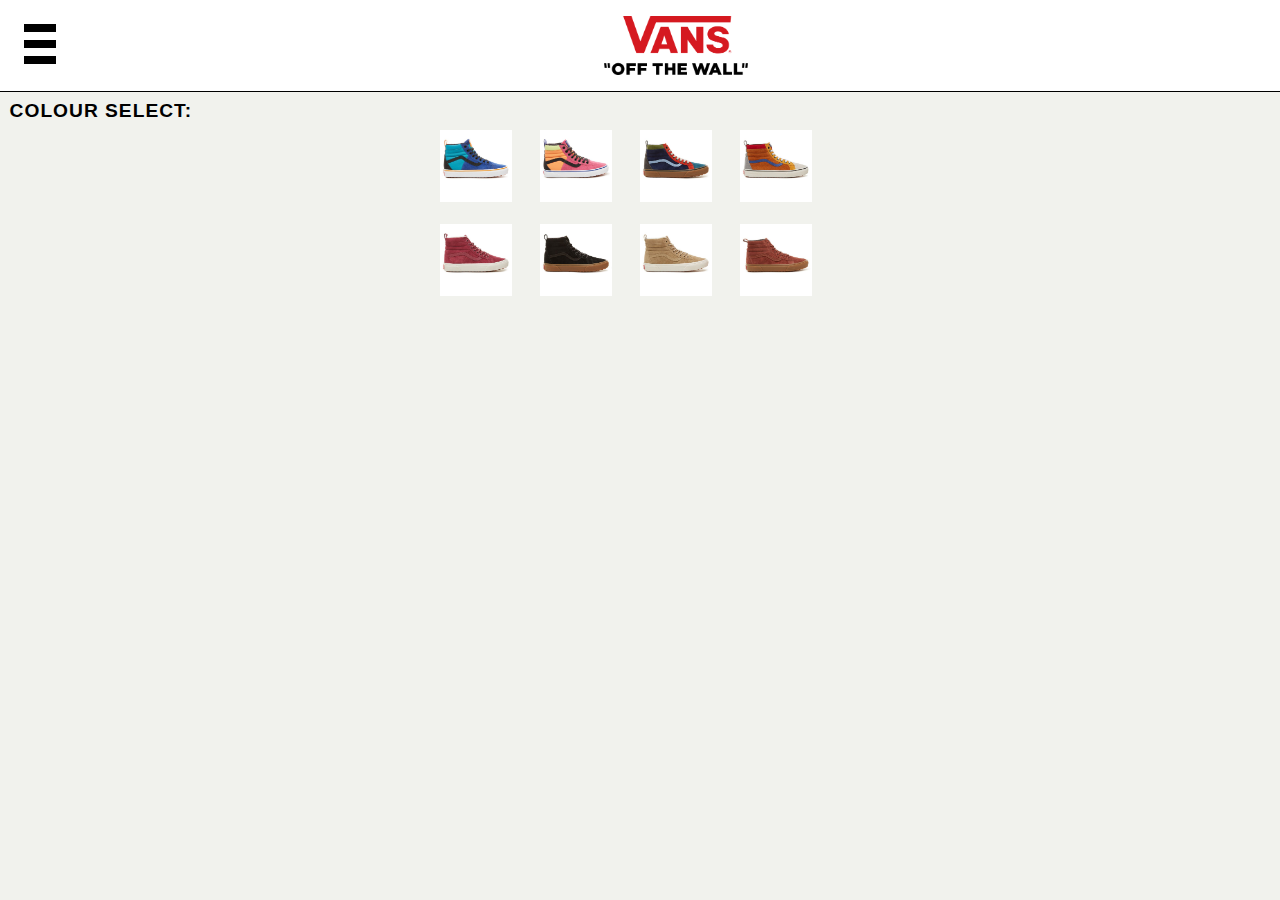
<file: custom.html>
<!doctype html>
<html>
	<head>
		<meta charset="UTF-8">
		<meta name="viewport" content="width=device-width, initial-scale-1.0, maximum-scale=1.0, user-scaleable=no">
		<title>Custom</title>
		<link type="text/css" rel="stylesheet" href="css/style.css">
		<link rel="shortcut icon" href="assets/favicon.ico">
		
	</head>
	
	<body onload="retrieveSelectedColour()">
		<header id="header">
			<div id="sidebarButton" class="menu" onclick="openNav()">
				<div class="bars"></div>
				<div class="bars"></div>
				<div class="bars"></div>
			</div>
			<a href="index.html" class="logo">
				<img src="assets/vans-logo.png"/>
			</a>
		</header>
		<nav>
			<div id="mySidenav" class="sidenav">
				<a href="javascript:void(0)" class="closebtn" onclick="closeNav()">&times;</a>
				<a href="categories-men.html">MEN</a>
				<a href="#">WOMEN</a>
				<a href="#">KIDS</a>
				<a href="custom.html">CUSTOM</a>
				<a href="about-us.html">ABOUT US</a>
			</div>
		</nav>
		<section id="section-1" class="section">
			<div class="style-header">COLOUR SELECT:</div>
			<div class="gallery">
				<div class="row">
					<div class="column">
						<img src="assets/hi-top-men-1-var1.jpg" onclick="imgSelect(this);"/>
					</div>
					<div class="column">
						<img src="assets/hi-top-men-1-var2.jpg" onclick="imgSelect(this);"/>
					</div>
					<div class="column">
						<img src="assets/hi-top-men-1-var3.jpg" onclick="imgSelect(this);"/>
					</div>
					<div class="column">
						<img src="assets/hi-top-men-1-var4.jpg" onclick="imgSelect(this);"/>
					</div>
				</div>
				<div class="row">
					<div class="column">
						<img src="assets/hi-top-men-1-var5.jpg" onclick="imgSelect(this);"/>
					</div>
					<div class="column">
						<img src="assets/hi-top-men-1-var6.jpg" onclick="imgSelect(this);"/>
					</div>
					<div class="column">
						<img src="assets/hi-top-men-1-var7.jpg" onclick="imgSelect(this);"/>
					</div>
					<div class="column">
						<img src="assets/hi-top-men-1-var8.jpg" onclick="imgSelect(this);"/>
					</div>
				</div>
			</div>
			<div class="expanded-img-wrap">
				<img id="expanded-img"/>
			</div>
		</section>
		<script src="js/script.js"></script>
		<script src="js/gallery.js"></script>
	</body>
</html>
</file>
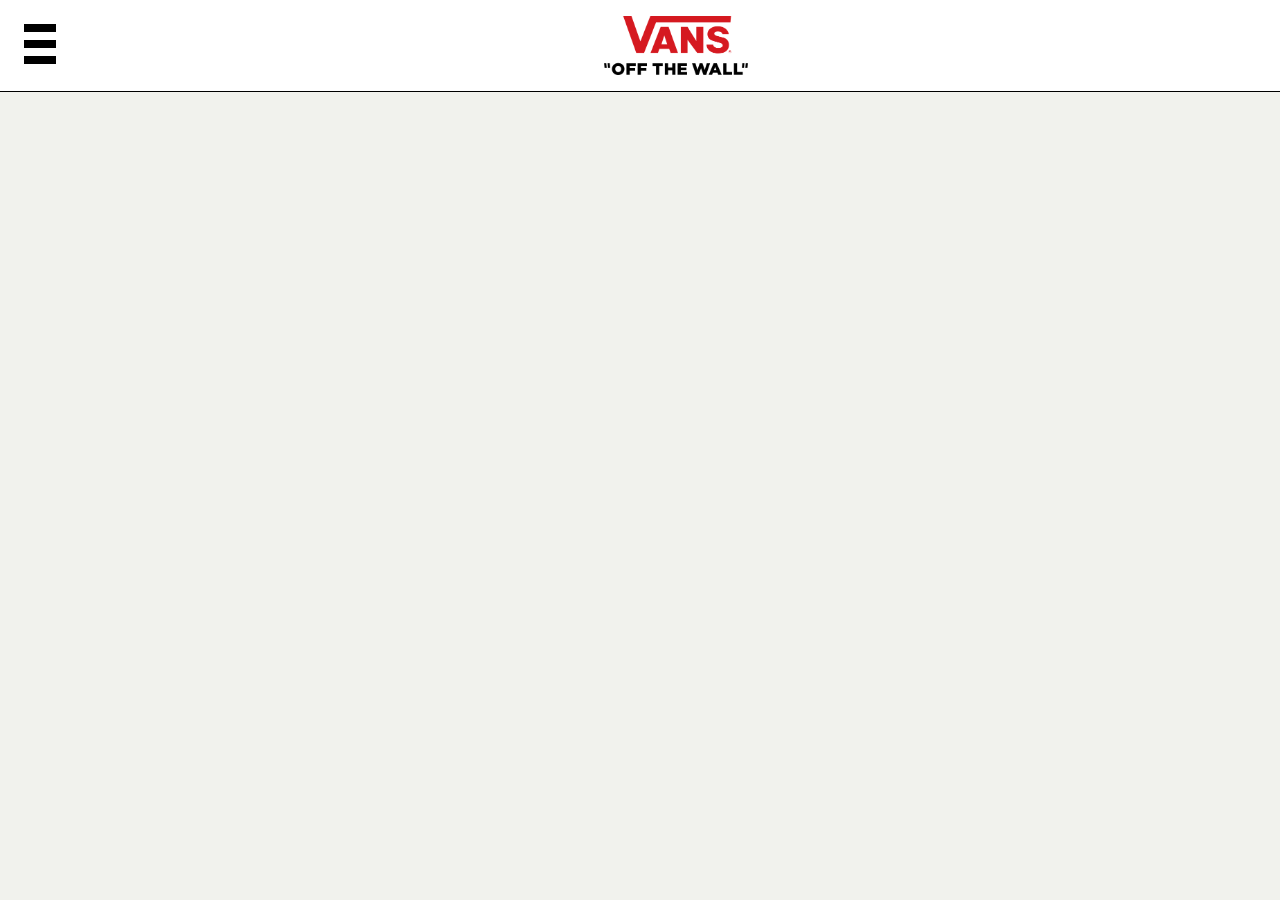
<file: demo.html>
<!doctype html>
<html>
	<head>
		<meta charset="UTF-8">
		<meta name="viewport" content="width=device-width, initial-scale-1.0, maximum-scale=1.0, user-scaleable=no">
		<title>Vans Footwear</title>
		<link type="text/css" rel="stylesheet" href="https://cdnjs.cloudflare.com/ajax/libs/font-awesome/4.7.0/css/font-awesome.min.css">
		<link type="text/css" rel="stylesheet" href="css/style.css">
		<link rel="shortcut icon" href="assets/favicon.ico">
		
	</head>
	
	<body>
		<header id="header">
			<div id="sidebarButton" class="menu" onclick="openNav()">
				<div class="bars"></div>
				<div class="bars"></div>
				<div class="bars"></div>
			</div>
			<a href="index.html" class="logo">
				<img src="assets/vans-logo.png"/>
			</a>
		</header>
		<nav>
			<div id="mySidenav" class="sidenav">
				<a href="javascript:void(0)" class="closebtn" onclick="closeNav()">&times;</a>
				<a href="categories-men.html">MEN</a>
				<a href="#">WOMEN</a>
				<a href="#">KIDS</a>
				<a href="custom.html">CUSTOM</a>
				<a href="about-us.html">ABOUT US</a>
			</div>
		</nav>
		<section id="section-1" class="section">
			<div class="video-wrap">
				<iframe src="https://www.youtube.com/embed/OelaI_uZwDQ" frameborder="0" allow="accelerometer; autoplay; encrypted-media; gyroscope; picture-in-picture" allowfullscreen></iframe>
			</div>
		</section>
		<script src="js/script.js"></script>
	</body>
</html>
</file>
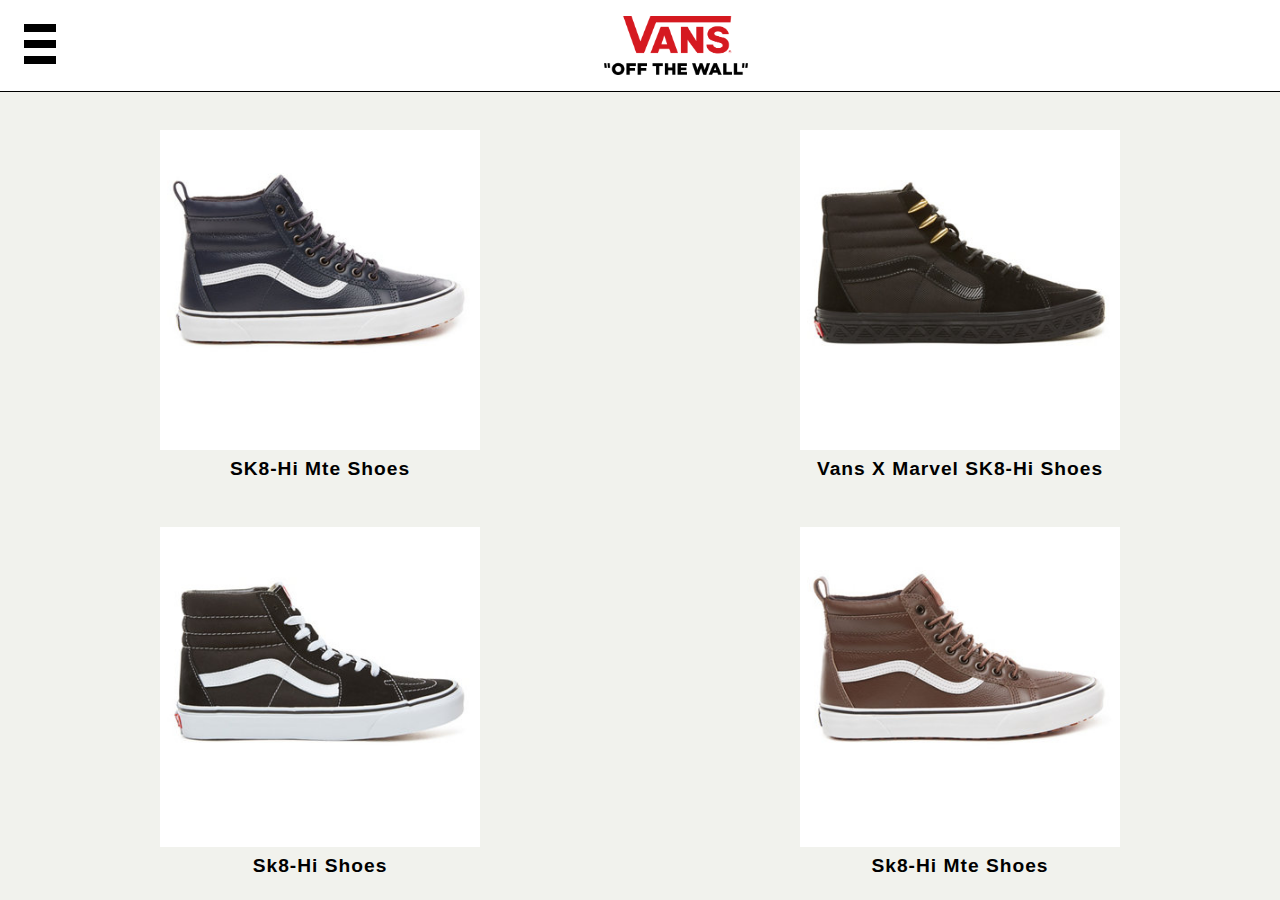
<file: hitop-men.html>
<!doctype html>
<html>
	<head>
		<meta charset="UTF-8">
		<meta name="viewport" content="width=device-width, initial-scale-1.0, maximum-scale=1.0, user-scaleable=no">
		<title>Men's Hi-Tops</title>
		<link type="text/css" rel="stylesheet" href="css/style.css">
		<link rel="shortcut icon" href="assets/favicon.ico">
		
	</head>
	<body>
		<header id="header">
			<div id="sidebarButton" class="menu" onclick="openNav()">
				<div class="bars"></div>
				<div class="bars"></div>
				<div class="bars"></div>
			</div>
			<a href="index.html" class="logo">
				<img src="assets/vans-logo.png"/>
			</a>
		</header>
		<nav>
			<div id="mySidenav" class="sidenav">
				<a href="javascript:void(0)" class="closebtn" onclick="closeNav()">&times;</a>
				<a href="categories-men.html"><span>MEN</span></a>
				<a href="#">WOMEN</a>
				<a href="#">KIDS</a>
				<a href="custom.html">CUSTOM</a>
				<a href="about-us.html">ABOUT US</a>
			</div>
		</nav>
		<section id="section-1" class="section">
			<div class="product-block">
				<a href="sk8-hi-mte-shoes-1.html" class="product-picture">
					<img src="assets/hi-top-men-1.jpg"/>
				</a>
				<div class="product-info">
					<a href="sk8-hi-mte-shoes-1.html" class="product-title">SK8-Hi Mte Shoes</a>
				</div>
			</div>
			<div class="product-block">
				<a href="#" class="product-picture">
					<img src="assets/hi-top-men-2.jpg"/>
				</a>
				<div class="product-info">
					<a href="#" class="product-title">Vans X Marvel SK8-Hi Shoes</a>
				</div>
			</div>
			<div class="product-block">
				<a href="#" class="product-picture">
					<img src="assets/hi-top-men-3.jpg"/>
				</a>
				<div class="product-info">
					<a href="#" class="product-title">Sk8-Hi Shoes</a>
				</div>
			</div>
			<div class="product-block">
				<a href="#" class="product-picture">
					<img src="assets/hi-top-men-4.jpg"/>
				</a>
				<div class="product-info">
					<a href="#" class="product-title">Sk8-Hi Mte Shoes</a>
				</div>
			</div>
		</section>
		<script src="js/script.js"></script>
	</body>
</html>
</file>
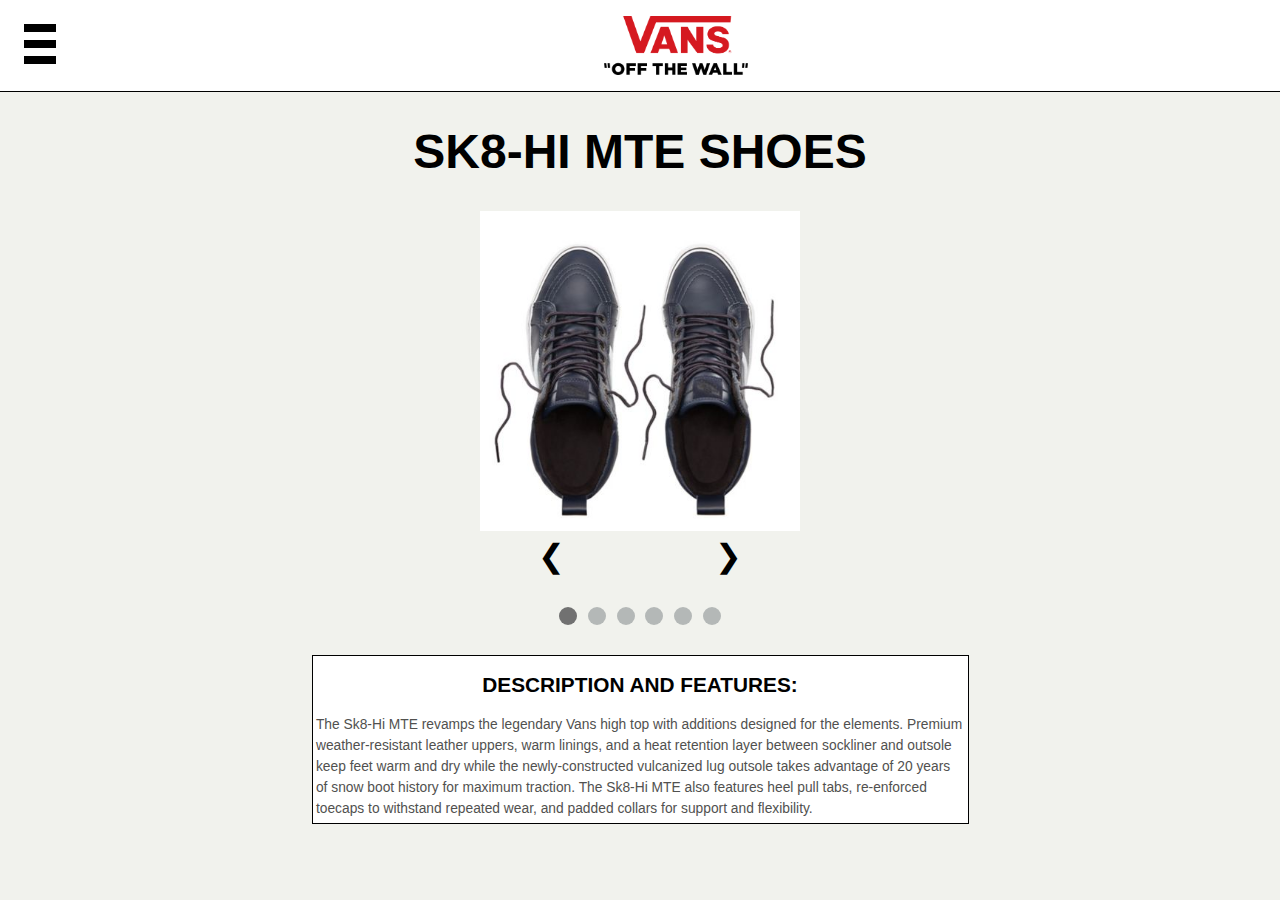
<file: sk8-hi-mte-shoes-1.html>
<!doctype html>
<html>
	<head>
		<meta charset="UTF-8">
		<meta name="viewport" content="width=device-width, initial-scale-1.0, maximum-scale=1.0, user-scaleable=no">
		<title>Sk8-Hi Mte Shoes</title>
		<link type="text/css" rel="stylesheet" href="css/style.css">
		<link rel="shortcut icon" href="assets/favicon.ico">
		
	</head>
	
	<body>
		<header id="header">
			<div id="sidebarButton" class="menu" onclick="openNav()">
				<div class="bars"></div>
				<div class="bars"></div>
				<div class="bars"></div>
			</div>
			<a href="index.html" class="logo">
				<img src="assets/vans-logo.png"/>
			</a>
		</header>
		<nav>
			<div id="mySidenav" class="sidenav">
				<a href="javascript:void(0)" class="closebtn" onclick="closeNav()">&times;</a>
				<a href="categories-men.html">MEN</a>
				<a href="#">WOMEN</a>
				<a href="#">KIDS</a>
				<a href="custom.html">CUSTOM</a>
				<a href="about-us.html">ABOUT US</a>
			</div>
		</nav>
		<section id="section-1" class="product-wrap">
			<h1>SK8-HI MTE SHOES</h1>
			<div class="slideshow-wrap">
				<div class="slides">
					<img src="assets/hi-top-men-1-1.png">
				</div>
				<div class="slides">
					<img src="assets/hi-top-men-1-2.png">
				</div>
				<div class="slides">
					<img src="assets/hi-top-men-1-3.png">
				</div>
				<div class="slides">
					<img src="assets/hi-top-men-1-4.png">
				</div>
				<div class="slides">
					<img src="assets/hi-top-men-1-5.png">
				</div>
				<div class="slides">
					<img src="assets/hi-top-men-1-6.png">
				</div>
				<a class="next" onclick="moveSlides(-1)">&#10094;</a>
				<a class="prev" onclick="moveSlides(1)">&#10095;</a>
			</div>
			<br>
			<div class="slider-dots">
				<span class="dot" onclick="currentSlide(1)"></span>
				<span class="dot" onclick="currentSlide(2)"></span>
				<span class="dot" onclick="currentSlide(3)"></span>
				<span class="dot" onclick="currentSlide(4)"></span>
				<span class="dot" onclick="currentSlide(5)"></span>
				<span class="dot" onclick="currentSlide(6)"></span>
			</div>
			<div class="product-description-wrap">
				<h2 class="product-description-title">DESCRIPTION AND FEATURES:</h2>
				<p>The Sk8-Hi MTE revamps the legendary Vans high top with additions designed for the elements. Premium weather-resistant leather uppers, warm linings, and a heat retention layer between sockliner and outsole keep feet warm and dry while the newly-constructed vulcanized lug outsole takes advantage of 20 years of snow boot history for maximum traction. The Sk8-Hi MTE also features heel pull tabs, re-enforced toecaps to withstand repeated wear, and padded collars for support and flexibility.</p>
			</div>
		</section>
		<script src="js/script.js"></script>
		<script src="js/slideshow.js"></script>
	</body>
</html>
</file>
<file: css/style.css>
html {
	font-family: sans-serif;
}
body {
	margin: 0;
	background-color: #f1f2ed;
	font-family: Helvetica Neue,Arial,sans-serif;
}

header {
	width: 100%;
	background-color: #ffffff;
	border-bottom-style: solid;
	border-bottom-width: 0.01em;
}
video {
	position: block;
	top: 0;
	margin: 0 auto;
	left: 0;
	right: 0;
	width: 100%;
	height: 100%;
	max-width: 665px;
	max-height: 374px;
}
iframe {
	position: block;
	top: 0;
	margin: 0 auto;
	left: 0;
	right: 0;
	width: 100%;
	height: 500px;
	max-width: 665px;
	max-height: 374px;
}

a {
	color: black;
}

a:link {
	text-decoration: none;
}

a:visited {
	text-decoration: none;
}

.menu {
	width: 2rem;
	height: auto;
	display: block;
	float: left;
	align-items: center;
	padding: 1rem;
	padding-left: 1.5rem;
}

.bars {
	width: 2rem;
	height: 0.5rem;
	background-color: black;
	margin: 0.5rem 0;
}

.logo img {
	width: 50%;
	max-width: 9rem;
	height: auto;
	display: block;
	margin-left: auto;
	margin-right: auto;
	padding: 1rem;
}

.sidenav {
	height: 100%;
	width: 0;
	position: fixed;
	z-index: 1;
	top: 0;
	left: 0;
	background-color: #171717;
	overflow-x: hidden;
	padding-top: 1em;
	transition: 0.5s;
	box-shadow: 0.5em 0 0.85em white;
}

.sidenav a {
	padding: 1rem 1rem 1rem 1rem;
	list-style: none;
	font-weight: 800;
	text-decoration: none;
	line-height: 1;
	font-family: "franklin-gothic-urw-cond", Helvetica, sans-serif;
	font-size: 1.2rem;
	letter-spacing: 1px;
	color: white;
	display: block;
	transition: 0.3s;
}

.sidenav .closebtn {
	position: absolute;
	top: 0;
	right: 0.15rem;
	font-size: 1rem;
	margin-left: 4rem;
}

.sidenav a:hover {
	color: red;
}

.section {
	margin: 0;
	padding: 0;
	border: 0;
	list-style: none;
	font-weight: 800;
	text-decoration: none;
	line-height: 1;
	font-family: "franklin-gothic-urw-cond", Helvetica, sans-serif;
	font-size: 1.2rem;
	letter-spacing: 1px;
	position: relative;
}

.section ul {
	list-style-type: none;
	padding: 0;
	margin: 0;
}

.section ul li a span {
	display: block;
	padding-top: 1em;
	padding-right: 2em;
	padding-bottom: 1em;
	padding-left: 2em;
}

.product-container {
	width: 100%;
}

.product-block {
	width: 50%;
	height: auto;
	display: block;
	float: left;
	padding-top: 2em;
}

.product-block a img {
	width: 80%;
	height: auto;
	margin-left: auto;
	margin-right: auto;
	display: block;
	max-width: 20rem;
}

.product-info {
	padding: 0.5em;
	text-align: center;
}

.product-title {
	margin: 0;
	padding: 0;
	border: 0;
}

.product-wrap {
	font-size: 1.5em;
	text-align: center;
}

.slideshow-wrap {
	width: 100%;
	position: relative;
	margin: auto;
}

.slides {
	display: none;
}

.slides img {
	width: 100%;
	height: auto;
	max-width: 20rem;
}

.next, .prev {
	cursor: pointer;
	font-size: 2rem;
	margin: 2em;
	padding: 0.25em;
}

.next:hover, .prev:hover {
	background-color: rgba(0,0,0,0.3);
}

.sliderdots {
	text-align: center;
}

.slider-dots .dot {
	cursor: pointer;
	height: 0.75em;
	width: 0.75em;
	margin: 0 2px;
	background-color: #b4b8b7;
	border-radius: 50%;
	display: inline-block;
	transition: background-color 0.6 ease;
}

.slider-dots .active, dot:hover {
	background-color: #717171;
}

.product-description-wrap {
	background-color: #ffffff;
	float: center;
	max-width: 100%;
	float: center;
	display: block;
	max-width: 655px;
	margin: 1em auto;
	border-style: solid;
	border-width: 0.025em;
}

.product-description-wrap h2 {
	font-size: 1.3rem;
}
.product-description-wrap p {
	font-size: 0.575em;
	color: #51514f;
	line-height: 21px;
	text-align: left;
	margin: 0.25em;
}

.video-wrap {
	display: block;
	width: 100%;
	height: 100%;
	max-width: 655px;
	max-height: 374px;
	float: center;
	margin : 1em auto;
}

.info {
	background-color: #ffffff;
	float: center;
	max-width: 100%;
	float: center;
	display: block;
	max-width: 655px;
	margin: 1em auto;
	border-style: solid;
	border-width: 0.025em;
}

.info h1 {
	font-size: 1.5rem;
	text-align: center;
}

.info p {
	font-size: 0.775em;
	color: #51514f;
	line-height: 21px;
	text-align: left;
	margin: 0.25em;
	font-weight: 50;
}

.social-media-wrap {
	background-color: #1c1c1c;
	float: center;
	max-width: 100%;
	display: block;
	max-width: 500px;
	margin: 1em auto;
}

.sub-heading {
	color: #fff;
	display: block;
	float: none;
	font-style: normal;
	text-transform: uppercase;
	margin: 1em auto;
	padding-top: 1em;
	text-align: center;
}

.social-icons {
	float: center;
	text-align: center;
	padding: 1em;
}

.fa {
  padding: 20px;
  font-size: 30px;
  width: 30px;
  text-align: center;
  text-decoration: none;
  border-radius: 50%;
  background-color: #3e3e3e;
  color: #ffffff;
  margin: 0.5em;
}

.fa-facebook:hover {
	background-color: #4267b2
}

.fa-twitter:hover {
	background-color: #30a0f2
}

.fa-instagram:hover {
	background-color: #da2f7b
}

.fa-youtube:hover {
	background-color: #f90101
}

.style-header {
	display: block;
	margin: 0.5em 0.5em;
}

.column {
	float: center;
	width: 25%;
	padding-bottom: 1em;
	float: left;
}

.column img {
	opacity: 1;
	cursor: pointer;
	max-width: 3.75em;
	height: auto;
}

.row {
	margin: auto;
	max-width: 400px;
	float: center;
	display: block;
	
}

.row:after {
	content: "";
	display: table;
	clear: both;
}

.expanded-img-wrap img {
	display: block;
	float: center;
	margin-left: auto;
	margin-right: auto;
	width: 100%;
	max-width: 500px;
}
</file>
